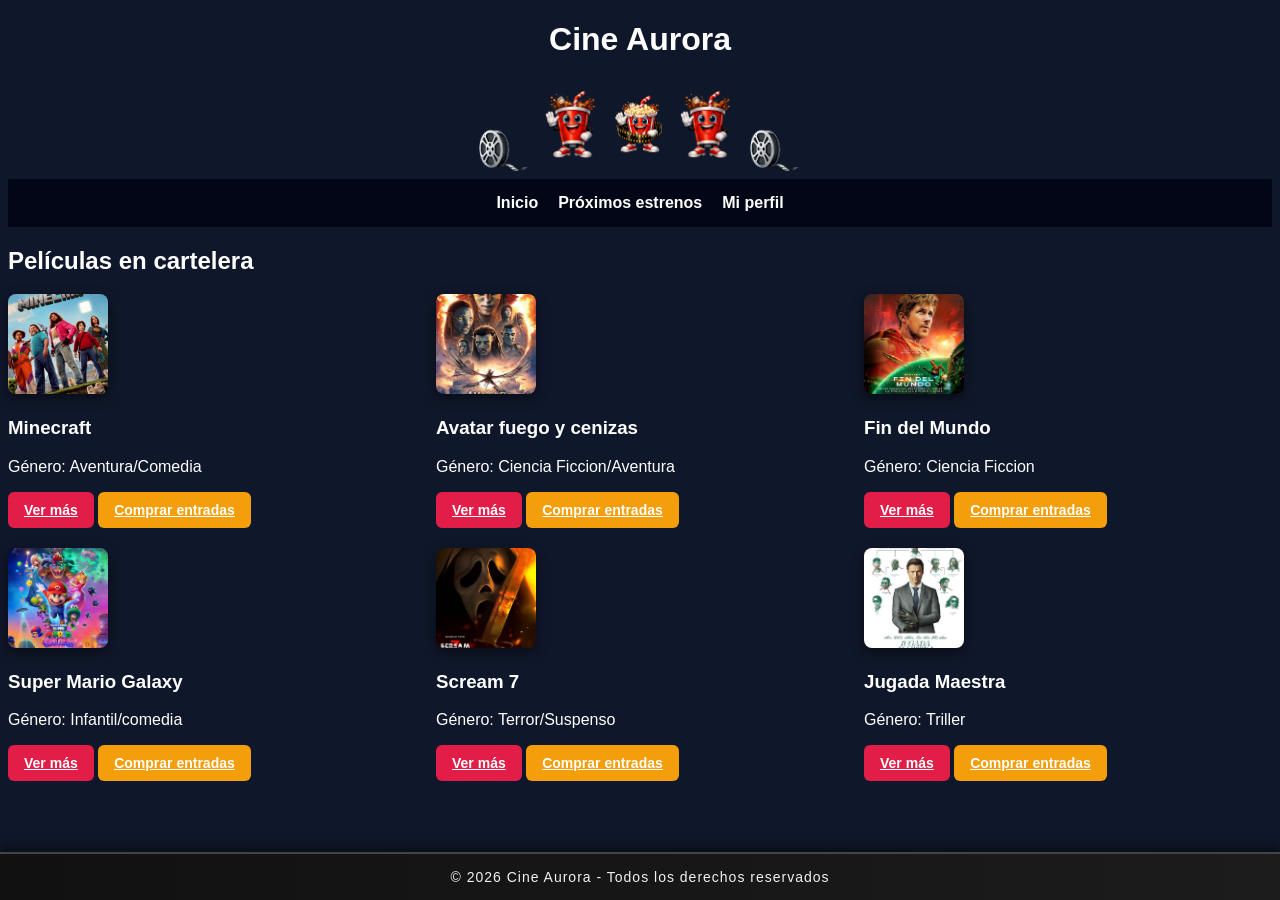
<file: index.html>
<!doctype html>
<html lang="es">
  <head>
    <meta charset="UTF-8" />
    <meta name="viewport" content="width=device-width, initial-scale=1.0" />
    <title>Cine Aurora 📽️</title>
    <meta name="description" content="Cine Aurora - Tu destino para disfrutar del mejor cine en la ciudad. Descubre las últimas películas, compra tus entradas y vive la experiencia cinematográfica al máximo." />

    <link rel="icon" href="./assets/favicon/peli.png" />
    <link rel="stylesheet" href="./css/style.css" />
   
    

  </head>

  <body>
    <header>
      <div class="logo">
        <h1>Cine Aurora</h1>
        <img src="assets/favicon/cinta2.png" alt="logo-cine-aurora" />
        <img src="assets/favicon/vaso2.png" alt="logo-cine-aurora" />
        <img src="assets/favicon/peli.png" alt="logo-cine-aurora" />
        <img src="assets/favicon/vaso2.png" alt="logo-cine-aurora" />
        <img src="assets/favicon/cinta2.png" alt="logo-cine-aurora" />
      </div>
      <div>
        <nav>
          <a href="#">Inicio</a>
          <a href="pages/estrenos.html">Próximos estrenos</a>
          <a href="pages/login.html">Mi perfil</a>
        </nav>
      </div>
    </header>

    <main>
      <h2>Películas en cartelera</h2>
      <section>
        
          <div>
            <img src="assets/img/minecraft.jpg" alt="Minecraft" />
            <h3>Minecraft</h3>
            <p>Género: Aventura/Comedia</p>
            <a class="button" href="pages/detalle.html#Minecraft">Ver más</a>
            <a class="button button--secondary"
            href="pages/entradas.html" onclick="alert('Redirigiendo... Entradas para Minecraft')"
            >Comprar entradas</a>
          </div>

          <div>
            <img src="assets/img/avatar.png" alt="Avatar" />
            <h3>Avatar fuego y cenizas</h3>
            <p>Género: Ciencia Ficcion/Aventura</p>
            <a class="button" href="pages/detalle.html#Avatar">Ver más</a>
            <a class="button button--secondary"
            href="pages/entradas.html" onclick="alert('Redirigiendo... Entradas para Avatar')"
            >Comprar entradas</a>
        
          </div>
          <div>
            <img src="assets/img/fin-del-mundo.jpg" alt="Fin del Mundo" />
            <h3>Fin del Mundo</h3>
            <p>Género: Ciencia Ficcion</p>
            <a class="button" href="pages/detalle.html#Fin del Mundo">Ver más</a>
            <a class="button button--secondary"
            href="pages/entradas.html" onclick="alert('Redirigiendo... Entradas para Fin del Mundo')"
            >Comprar entradas</a>
          </div>

          <div>
            <img src="assets/img/super-mario.jpg" alt="Super Mario Galaxy" />
            <h3>Super Mario Galaxy</h3>
            <p>Género: Infantil/comedia</p>
            <a class="button" href="pages/detalle.html#Super Mario Galaxy">Ver más</a>
            <a class="button button--secondary"
            href="pages/entradas.html" onclick="alert('Redirigiendo... Entradas para Super Mario Galaxy')"
            >Comprar entradas</a>
          </div>

          <div>
            <img src="assets/img/scream7.jpg" alt="Scream 7" />
            <h3>Scream 7</h3>
            <p>Género: Terror/Suspenso</p>
            <a class="button" href="pages/detalle.html#Scream 7">Ver más</a>
            <a class="button button--secondary"
            href="pages/entradas.html" onclick="alert('Redirigiendo... Entradas para Scream 7')"
            >Comprar entradas</a>
          </div>

          <div>
            <img src="assets/img/jugada-maestra.jpg" alt="Jugada Maestra" />
            <h3>Jugada Maestra</h3>
            <p>Género: Triller</p>
            <a class="button" href="pages/detalle.html#Jugada Maestra">Ver más</a>
            <a class="button button--secondary"
            href="pages/entradas.html" onclick="alert('Redirigiendo... Entradas para Jugada Maestra')"
            >Comprar entradas</a>
          </div>
        
      </section>
    </main>

    <footer>
      <p> &copy; 2026 Cine Aurora - Todos los derechos reservados</p>
    </footer>
  </body>
</html>
</file>
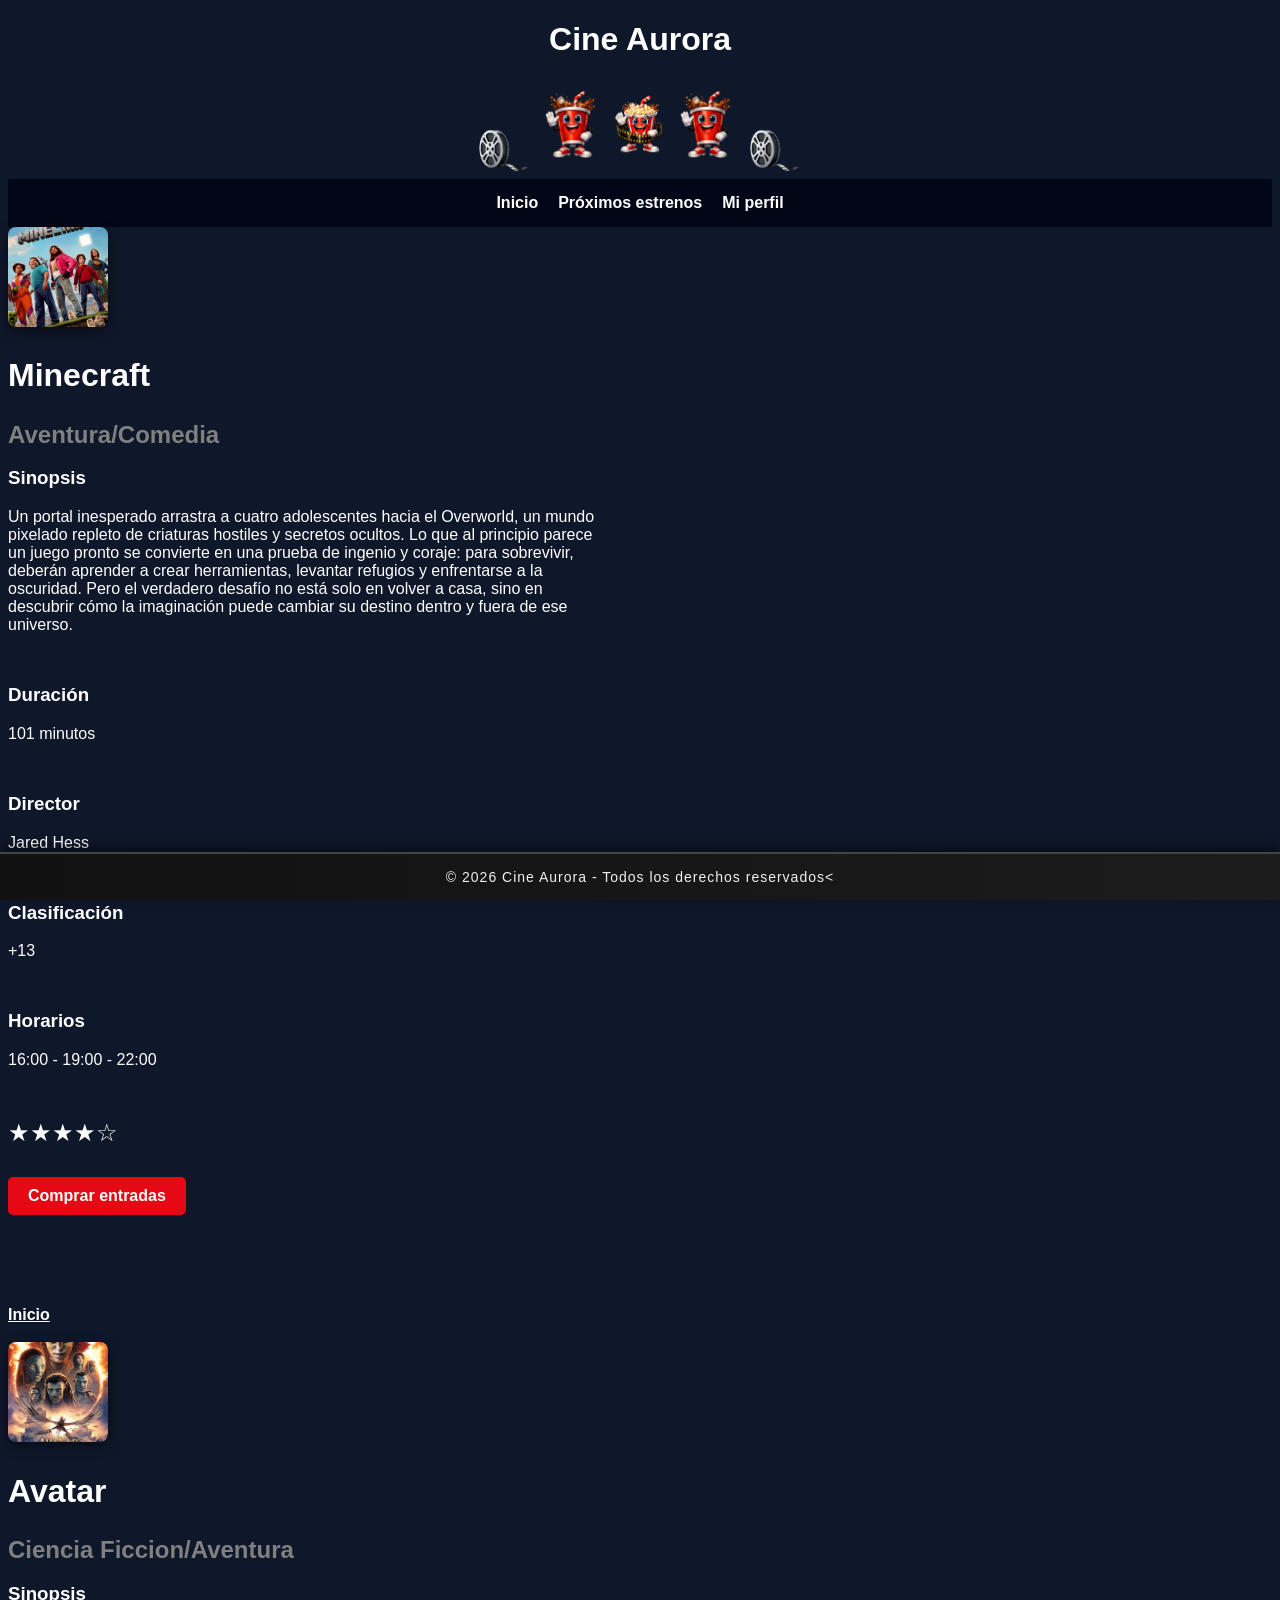
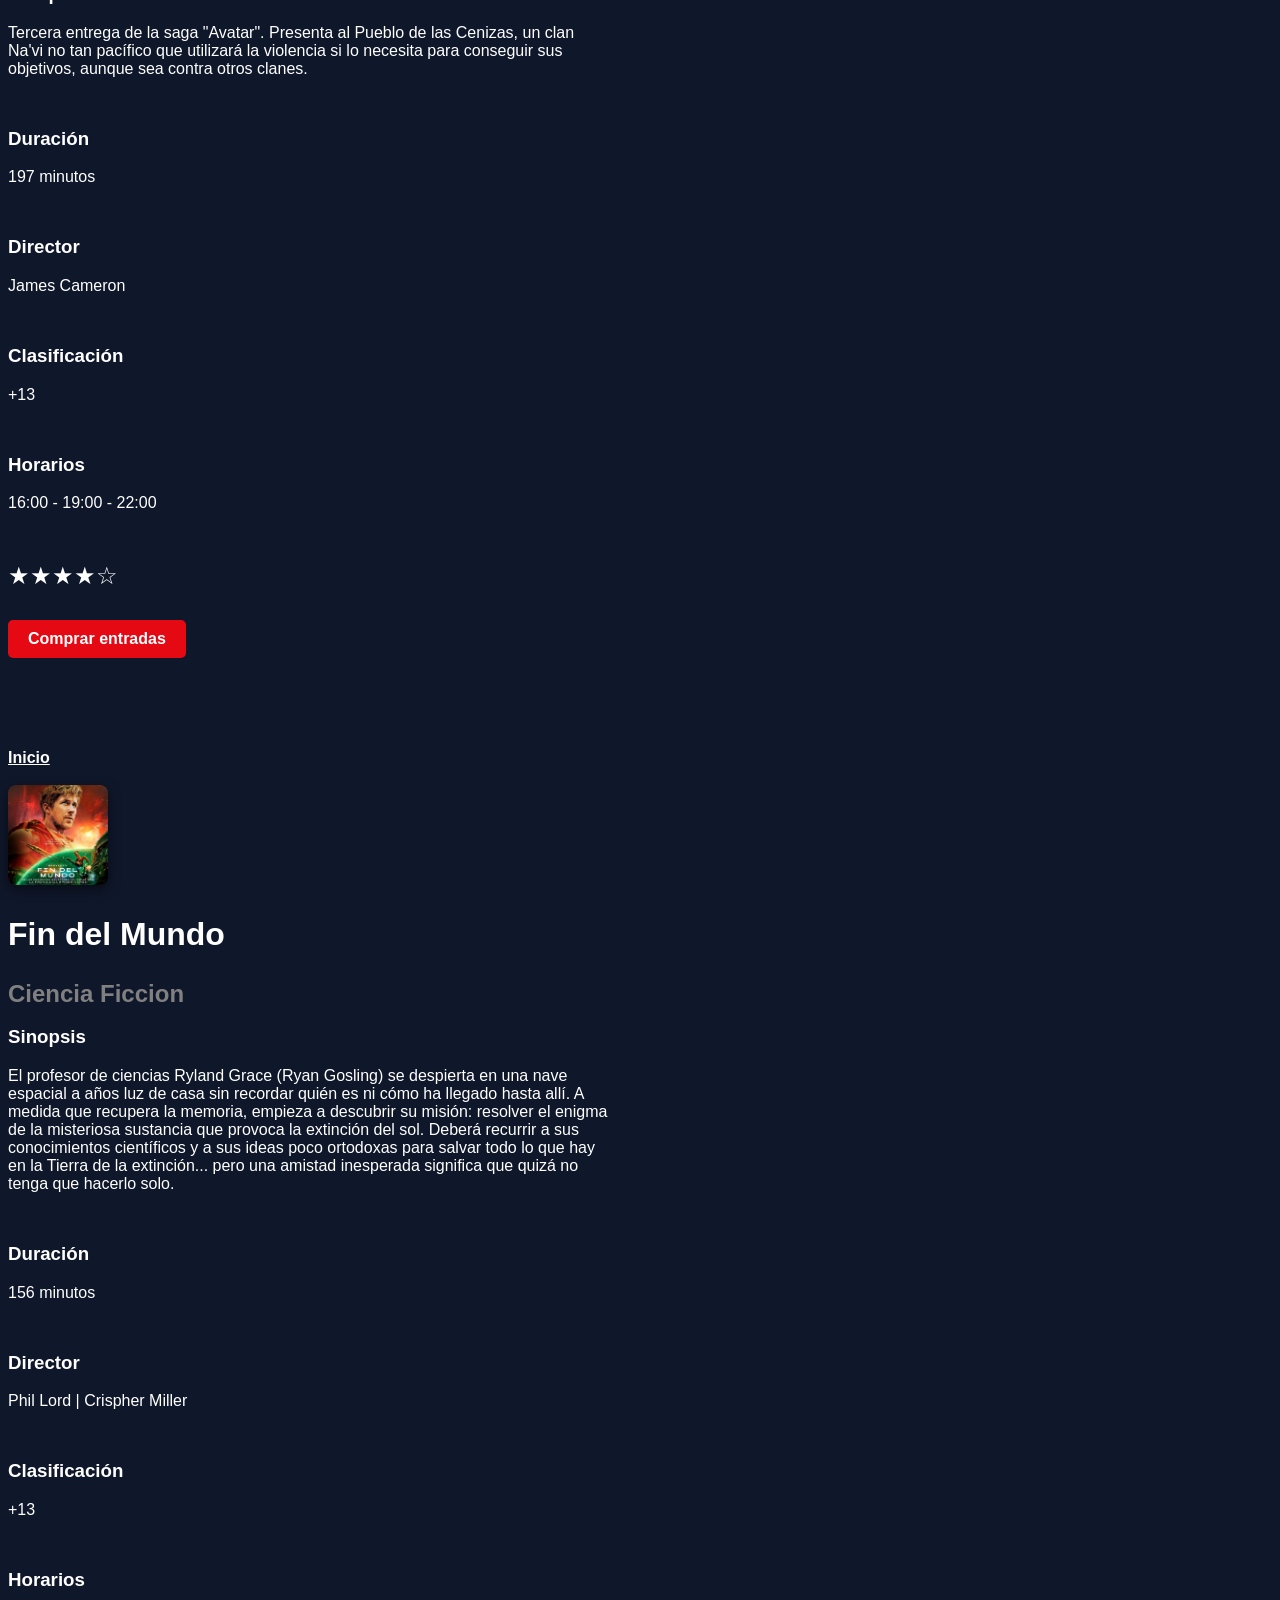
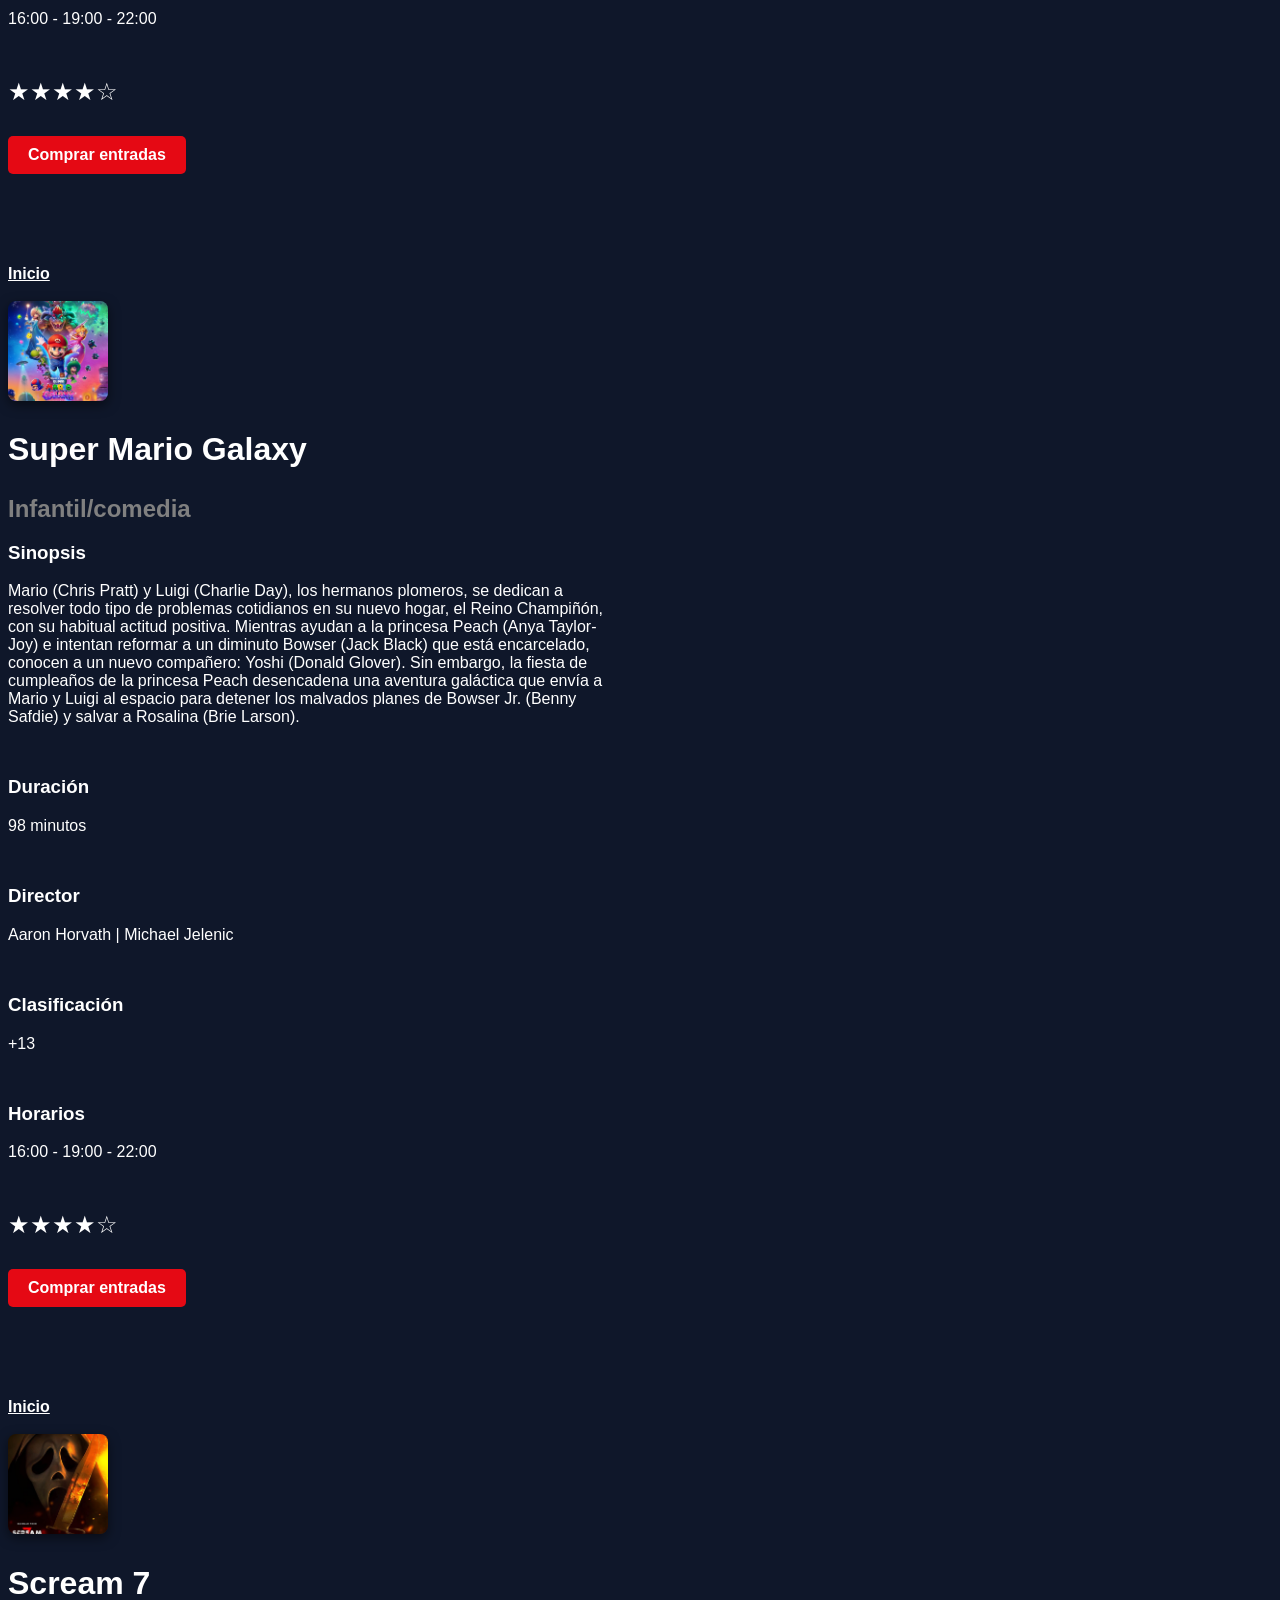
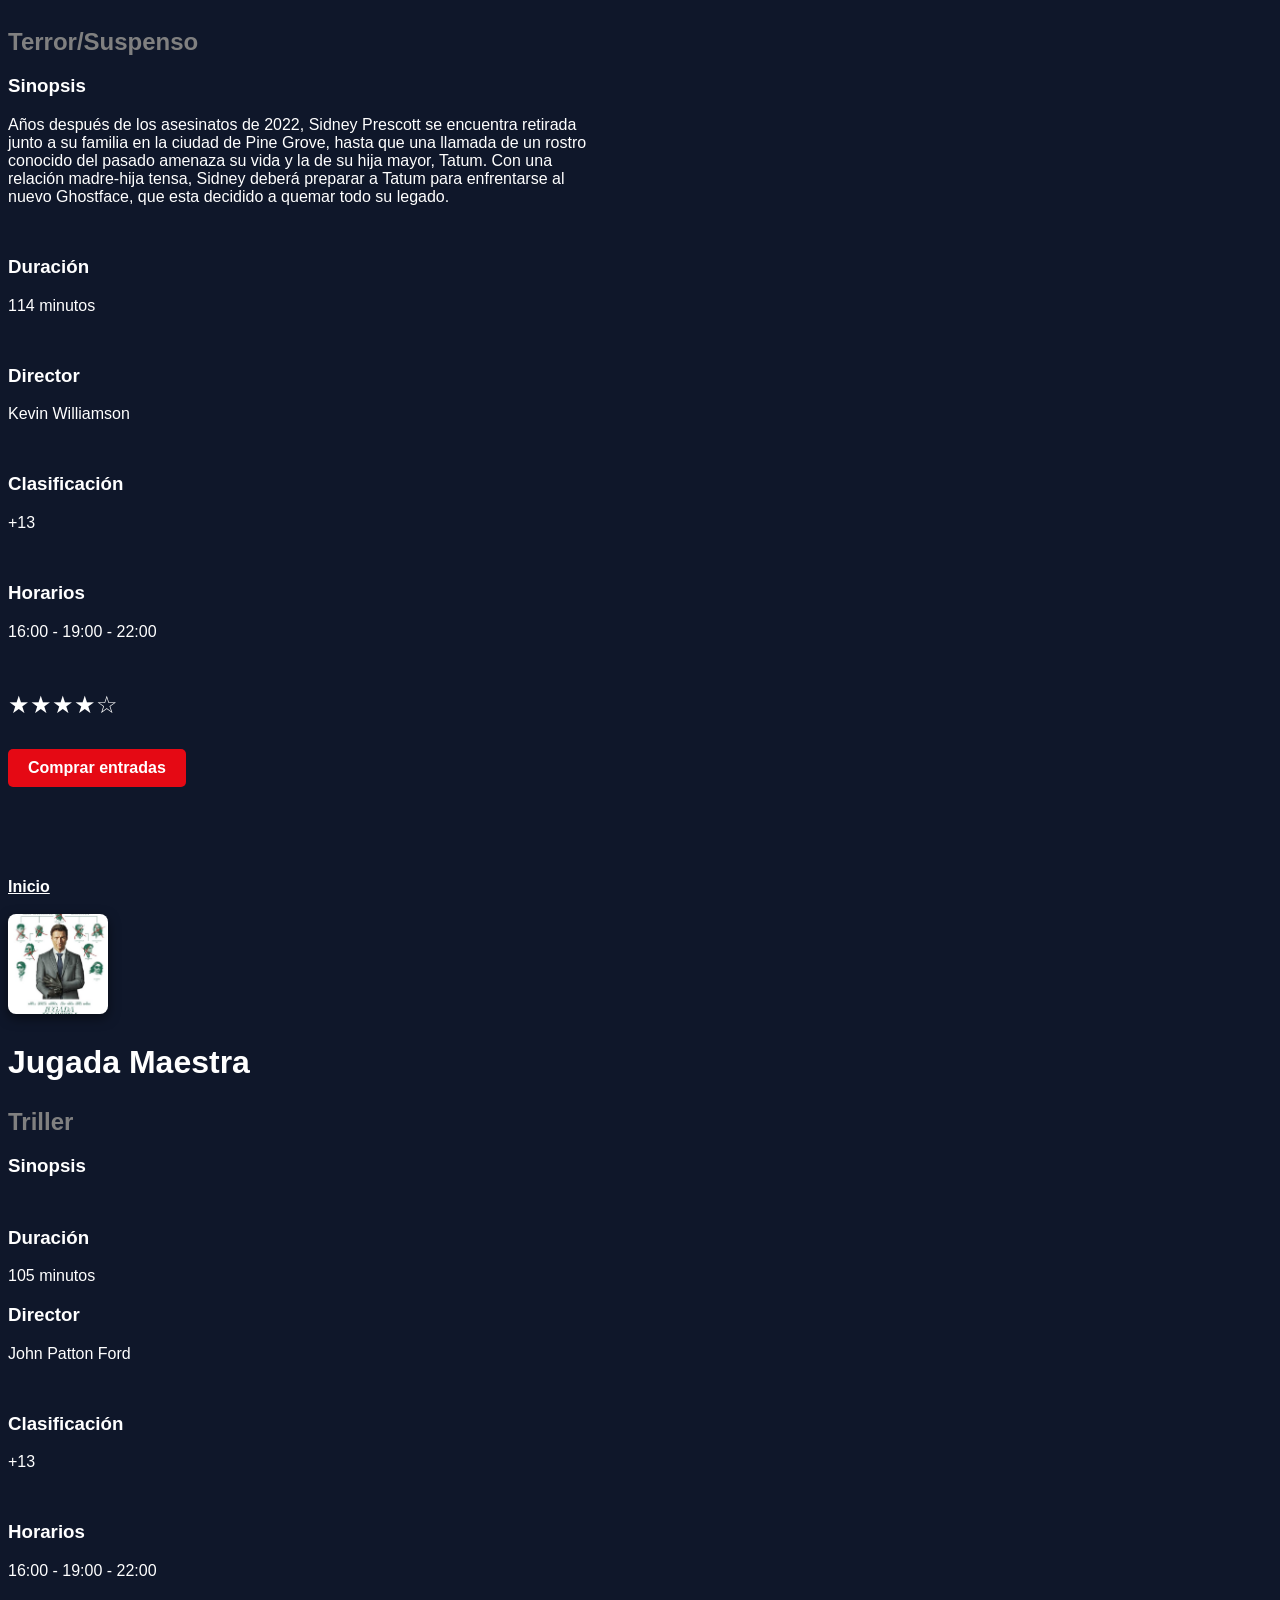
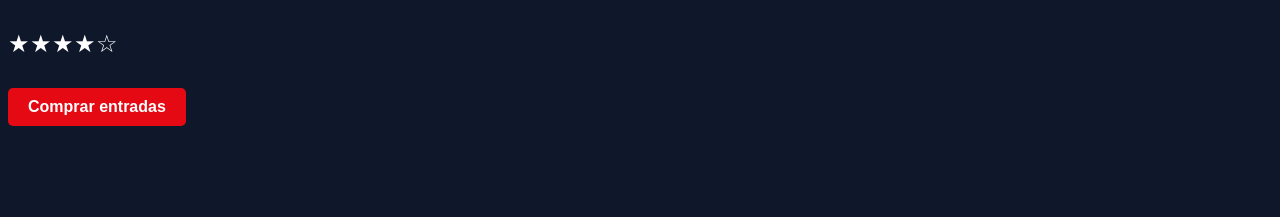
<file: pages/detalle.html>
<!doctype html>
<html lang="es">
<head>
  <meta charset="UTF-8" />
  <meta name="viewport" content="width=device-width, initial-scale=1.0" />
  <title>Cine Aurora 📽️</title>

  <link rel="icon" href="../assets/favicon/peli.png" />
  <link rel="stylesheet" href="../css/detalle.css" />
</head>

<body>

<header>
  <div class="logo">
        <h1>Cine Aurora</h1>
        <img src="../assets/favicon/cinta2.png" alt="logo-cine-aurora" />
        <img src="../assets/favicon/vaso2.png" alt="logo-cine-aurora" />
        <img src="../assets/favicon/peli.png" alt="logo-cine-aurora" />
        <img src="../assets/favicon/vaso2.png" alt="logo-cine-aurora" />
        <img src="../assets/favicon/cinta2.png" alt="logo-cine-aurora" />
      </div>

  <nav>
    <a href="../index.html">Inicio</a>
    <a href="./estrenos.html">Próximos estrenos</a>
    <a href="./login.html">Mi perfil</a>
  </nav>
</header>

<main>
  <section class="detalle-container">
    
    <div class="detalle-poster" id="Minecraft">
      <img src="../assets/img/minecraft.jpg" alt="Minecraft" width="250">
    </div>

    <div class="detalle-info">

      <div class="detalle-header">
        <h1>Minecraft</h1>
        <h2>Aventura/Comedia</h2>
      </div>

      <div class="detalle-seccion">
        <h3>Sinopsis</h3>
        <p>Un portal inesperado arrastra a cuatro adolescentes hacia el Overworld, un mundo pixelado repleto de criaturas hostiles y secretos ocultos. Lo que al principio parece un juego pronto se convierte en una prueba de ingenio y coraje: para sobrevivir, deberán aprender a crear herramientas, levantar refugios y enfrentarse a la oscuridad. Pero el verdadero desafío no está solo en volver a casa, sino en descubrir cómo la imaginación puede cambiar su destino dentro y fuera de ese universo.</p>
      </div>

      <div class="detalle-seccion">
        <h3>Duración</h3>
        <p>101 minutos</p>
      </div>

      <div class="detalle-seccion">
        <h3>Director</h3>
        <p>Jared Hess</p>
      </div>

      <div class="detalle-seccion">
        <h3>Clasificación</h3>
        <p>+13</p>
      </div>

      <div class="detalle-seccion">
        <h3>Horarios</h3>
        <p>16:00 - 19:00 - 22:00</p>
      </div>

      <div class="detalle-puntuacion">
        ★★★★☆
      </div>

      <a class="btn-comprar" href="entradas.html" onclick="alert('Redirigiendo... Entradas para Minecraft')">
        Comprar entradas
      </a>

    </div>
    <br><br><br><br>
    <hr>
    <a href="../index.html">Inicio</a>
    <br><br>
    <div class="detalle-poster" id="Avatar">
      <img src="../assets/img/avatar.png" alt="Avatar" width="250">
    </div>

    <div class="detalle-info">

      <div class="detalle-header">
        <h1>Avatar</h1>
        <h2>Ciencia Ficcion/Aventura</h2>
      </div>

      <div class="detalle-seccion">
        <h3>Sinopsis</h3>
        <p>Tercera entrega de la saga "Avatar". Presenta al Pueblo de las Cenizas, un clan Na'vi no tan pacífico que utilizará la violencia si lo necesita para conseguir sus objetivos, aunque sea contra otros clanes. </p>
      </div>

      <div class="detalle-seccion">
        <h3>Duración</h3>
        <p>197 minutos</p>
      </div>

      <div class="detalle-seccion">
        <h3>Director</h3>
        <p>James Cameron</p>
      </div>

      <div class="detalle-seccion">
        <h3>Clasificación</h3>
        <p>+13</p>
      </div>

      <div class="detalle-seccion">
        <h3>Horarios</h3>
        <p>16:00 - 19:00 - 22:00</p>
      </div>

      <div class="detalle-puntuacion">
        ★★★★☆
      </div>

      <a class="btn-comprar" href="entradas.html" onclick="alert('Redirigiendo... Entradas para Avatar')">
        Comprar entradas
      </a>

    </div>
    <br><br><br><br>
    <hr>
       <a href="../index.html">Inicio</a>
    <br><br>
    <div class="detalle-poster" id="Fin del Mundo">
      <img src="../assets/img/fin-del-mundo.jpg" alt="Fin del Mundo" width="250">
    </div>

    <div class="detalle-info">

      <div class="detalle-header">
        <h1>Fin del Mundo</h1>
        <h2>Ciencia Ficcion</h2>
      </div>

      <div class="detalle-seccion">
        <h3>Sinopsis</h3>
        <p>El profesor de ciencias Ryland Grace (Ryan Gosling) se despierta en una nave espacial a años luz de casa sin recordar quién es ni cómo ha llegado hasta allí. A medida que recupera la memoria, empieza a descubrir su misión: resolver el enigma de la misteriosa sustancia que provoca la extinción del sol. Deberá recurrir a sus conocimientos científicos y a sus ideas poco ortodoxas para salvar todo lo que hay en la Tierra de la extinción... pero una amistad inesperada significa que quizá no tenga que hacerlo solo.</p>
      </div>

      <div class="detalle-seccion">
        <h3>Duración</h3>
        <p>156 minutos</p>
      </div>

      <div class="detalle-seccion">
        <h3>Director</h3>
        <p>Phil Lord | Crispher Miller</p>
      </div>

      <div class="detalle-seccion">
        <h3>Clasificación</h3>
        <p>+13</p>
      </div>

      <div class="detalle-seccion">
        <h3>Horarios</h3>
        <p>16:00 - 19:00 - 22:00</p>
      </div>

      <div class="detalle-puntuacion">
        ★★★★☆
      </div>

      <a class="btn-comprar" href="#" onclick="alert('Sistema no disponible')">
        Comprar entradas
      </a>

    </div>
    <br><br><br><br>
    <hr>
       <a href="../index.html">Inicio</a>
    <br><br>
    <div class="detalle-poster" id="Super Mario Galaxy">
      <img src="../assets/img/super-mario.jpg" alt="Super Mario Galaxy" width="250">
    </div>

    <div class="detalle-info">

      <div class="detalle-header">
        <h1>Super Mario Galaxy</h1>
        <h2>Infantil/comedia</h2>
      </div>

      <div class="detalle-seccion">
        <h3>Sinopsis</h3>
        <p>Mario (Chris Pratt) y Luigi (Charlie Day), los hermanos plomeros, se dedican a resolver todo tipo de problemas cotidianos en su nuevo hogar, el Reino Champiñón, con su habitual actitud positiva. Mientras ayudan a la princesa Peach (Anya Taylor-Joy) e intentan reformar a un diminuto Bowser (Jack Black) que está encarcelado, conocen a un nuevo compañero: Yoshi (Donald Glover). Sin embargo, la fiesta de cumpleaños de la princesa Peach desencadena una aventura galáctica que envía a Mario y Luigi al espacio para detener los malvados planes de Bowser Jr. (Benny Safdie) y salvar a Rosalina (Brie Larson).</p>
      </div>

      <div class="detalle-seccion">
        <h3>Duración</h3>
        <p>98 minutos</p>
      </div>

      <div class="detalle-seccion">
        <h3>Director</h3>
        <p>Aaron Horvath | Michael Jelenic</p>
      </div>

      <div class="detalle-seccion">
        <h3>Clasificación</h3>
        <p>+13</p>
      </div>

      <div class="detalle-seccion">
        <h3>Horarios</h3>
        <p>16:00 - 19:00 - 22:00</p>
      </div>

      <div class="detalle-puntuacion">
        ★★★★☆
      </div>

      <a class="btn-comprar" href="#" onclick="alert('Sistema no disponible')">
        Comprar entradas
      </a>

    </div>
    <br><br><br><br>
    <hr>
       <a href="../index.html">Inicio</a>
    <br><br>
    <div class="detalle-poster" id="Scream 7">
      <img src="../assets/img/scream7.jpg" alt="Scream 7" width="250">
    </div>

    <div class="detalle-info">

      <div class="detalle-header">
        <h1>Scream 7</h1>
        <h2>Terror/Suspenso</h2>
      </div>

      <div class="detalle-seccion">
        <h3>Sinopsis</h3>
        <p>Años después de los asesinatos de 2022, Sidney Prescott se encuentra retirada junto a su familia en la ciudad de Pine Grove, hasta que una llamada de un rostro conocido del pasado amenaza su vida y la de su hija mayor, Tatum. Con una relación madre-hija tensa, Sidney deberá preparar a Tatum para enfrentarse al nuevo Ghostface, que esta decidido a quemar todo su legado.</p>
      </div>

      <div class="detalle-seccion">
        <h3>Duración</h3>
        <p>114 minutos</p>
      </div>

      <div class="detalle-seccion">
        <h3>Director</h3>
        <p>Kevin Williamson</p>
      </div>

      <div class="detalle-seccion">
        <h3>Clasificación</h3>
        <p>+13</p>
      </div>

      <div class="detalle-seccion">
        <h3>Horarios</h3>
        <p>16:00 - 19:00 - 22:00</p>
      </div>

      <div class="detalle-puntuacion">
        ★★★★☆
      </div>

      <a class="btn-comprar" href="#" onclick="alert('Sistema no disponible')">
        Comprar entradas
      </a>

    </div>
    <br><br><br><br>
    <hr>
       <a href="../index.html">Inicio</a>
    <br><br>
    <div class="detalle-poster" id="Jugada Maestra">
      <img src="../assets/img/jugada-maestra.jpg" alt="Jugada Maestra" width="250">
    </div>

    <div class="detalle-info">

      <div class="detalle-header">
        <h1>Jugada Maestra</h1>
        <h2>Triller</h2>
      </div>

      <div class="detalle-seccion">
        <h3>Sinopsis</h3>
        <p></p>
      </div>

      <div class="detalBecket, un potencial heredero de una fortuna millonaria, solo tiene un pequeño problema: que es el octavo en la línea de sucesión. Lo cual, por supuesto, tiene una fácil solución: matarlos a todos hasta que solo quede él.le-seccion">
        <h3>Duración</h3>
        <p>105 minutos</p>
      </div>

      <div class="detalle-seccion">
        <h3>Director</h3>
        <p>John Patton Ford</p>
      </div>

      <div class="detalle-seccion">
        <h3>Clasificación</h3>
        <p>+13</p>
      </div>

      <div class="detalle-seccion">
        <h3>Horarios</h3>
        <p>16:00 - 19:00 - 22:00</p>
      </div>

      <div class="detalle-puntuacion">
        ★★★★☆
      </div>

      <a class="btn-comprar" href="#" onclick="alert('Sistema no disponible')">
        Comprar entradas
      </a>

    </div>
    <br><br><br><br>
    <hr>

  </section>
</main>

<footer class="footer">
  <p> &copy; 2026 Cine Aurora - Todos los derechos reservados<</p>
</footer>

</body>
</html>
</file>
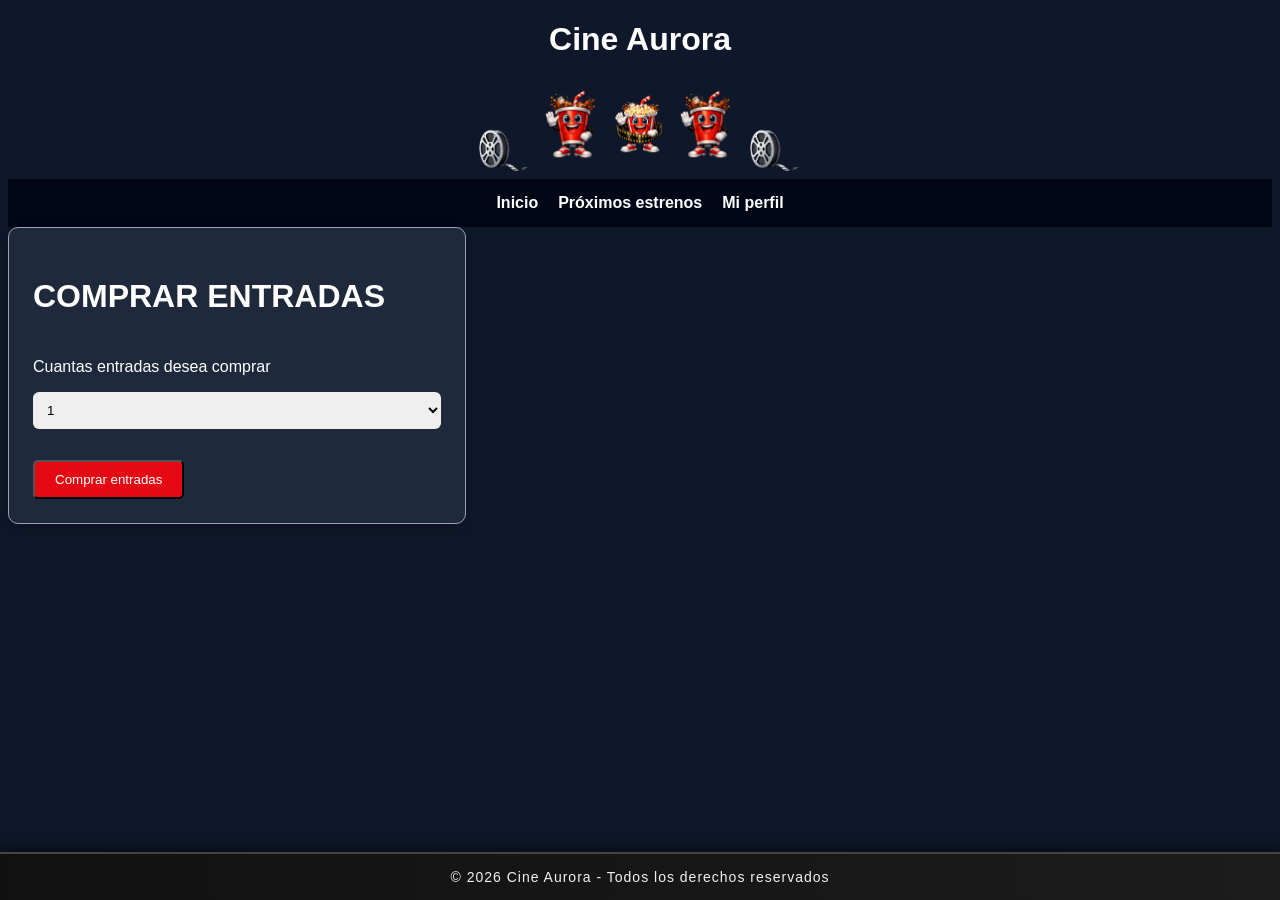
<file: pages/entradas.html>
<!doctype html>
<html lang="es">
  <head>
    <meta charset="UTF-8" />
    <meta name="viewport" content="width=device-width, initial-scale=1.0" />
    <title>Cine Aurora 📽️</title>
    <meta name="description" content="Cine Aurora - Tu destino para disfrutar del mejor cine en la ciudad. Descubre las últimas películas, compra tus entradas y vive la experiencia cinematográfica al máximo." />
    <link rel="icon" href="../assets/favicon/peli.png" />
    <link rel="stylesheet" href="../css/style.css" />
   
    

  </head>

  <body>
    <header>
      <div class="logo">
        <h1>Cine Aurora</h1>
        <img src="../assets/favicon/cinta2.png" alt="logo-cine-aurora" />
        <img src="../assets/favicon/vaso2.png" alt="logo-cine-aurora" />
        <img src="../assets/favicon/peli.png" alt="logo-cine-aurora" />
        <img src="../assets/favicon/vaso2.png" alt="logo-cine-aurora" />
        <img src="../assets/favicon/cinta2.png" alt="logo-cine-aurora" />
      </div>
      <div>
        <nav>
          <a href="../index.html">Inicio</a>
          <a href="./estrenos.html">Próximos estrenos</a>
          <a href="../pages/login.html">Mi perfil</a>
        </nav>
      </div>
    </header>

    <main>
            <section>
                
                <form class="form-registro"  action="../index.html">
                        
                        
                        
                        <div class="detalle-header">
                            <h1>COMPRAR ENTRADAS</h1>
                        </div>
                        <label> Cuantas entradas desea comprar</label>
                        <select>
                            <option>1</option>
                            <option>2</option>
                            <option>3</option>
                        </select>

                        <div>
                            <button type="submit" class="btn-comprar" href="#" onclick="alert('Lo sentimos, en este momento no funciona nuestro sistema')">Comprar entradas</button>
                        </div>
                </form>
            </section>
    </main>
<footer>
      <p> &copy; 2026 Cine Aurora - Todos los derechos reservados</p>
    </footer>
  </body>
</html>
</file>
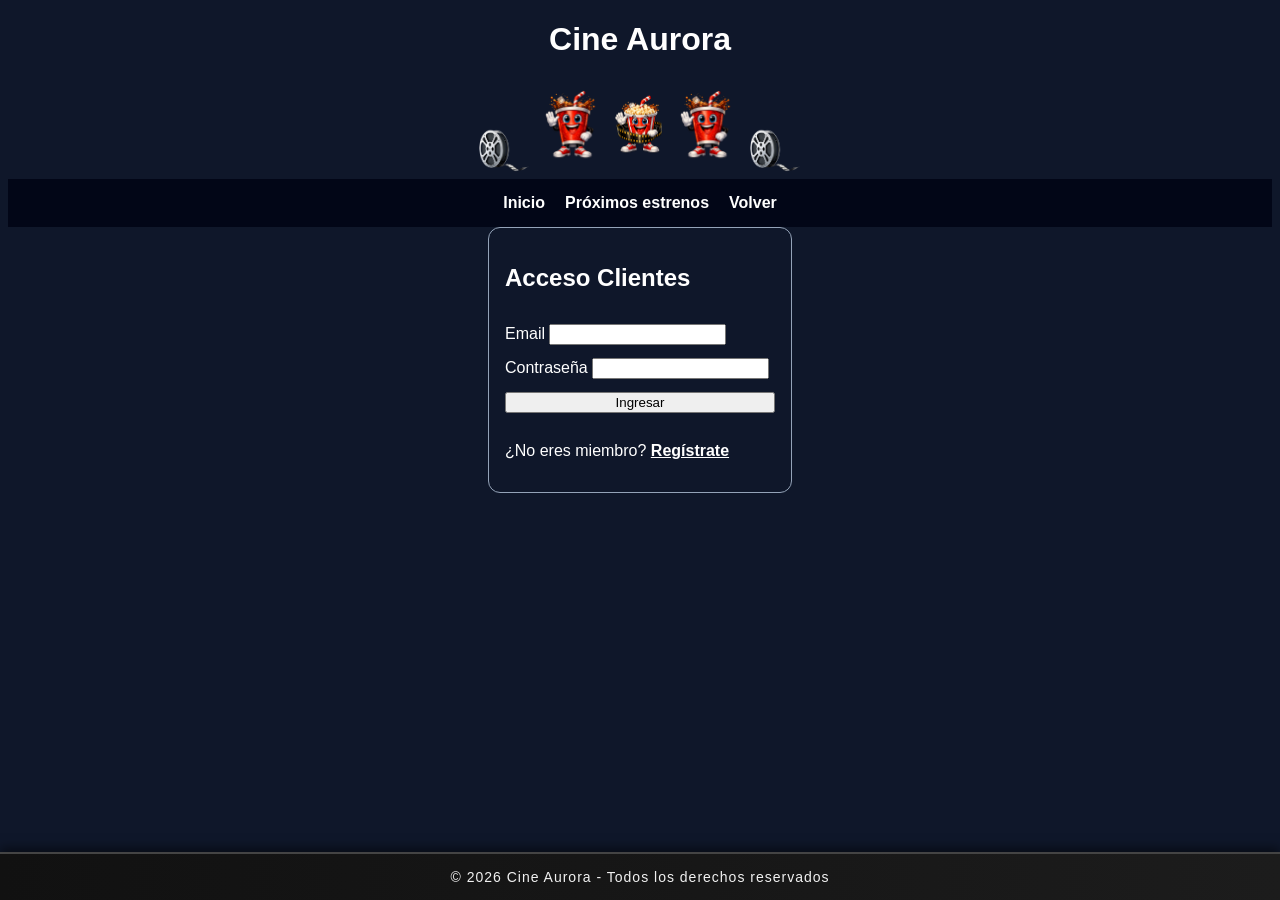
<file: pages/login.html>
<!doctype html>
<html lang="es">
  <head>
    <meta charset="UTF-8" />
    <meta name="viewport" content="width=device-width, initial-scale=1.0" />
    <title>Cine Aurora 📽️ - Login</title>
    <meta name="description" content="Cine Aurora - Login" />
    <link rel="icon" href="../assets/favicon/peli.png" />
    <link rel="stylesheet" href="../css/style.css" />
  </head>

  <body>
    <header>
      <div class="logo">
        <h1>Cine Aurora</h1>
        <img src="../assets/favicon/cinta2.png" alt="logo-cine-aurora" />
        <img src="../assets/favicon/vaso2.png" alt="logo-cine-aurora" />
        <img src="../assets/favicon/peli.png" alt="logo-cine-aurora" />
        <img src="../assets/favicon/vaso2.png" alt="logo-cine-aurora" />
        <img src="../assets/favicon/cinta2.png" alt="logo-cine-aurora" />
      </div>
      <div>
        <nav>
          <a href="../index.html">Inicio</a>
          <a href="./estrenos.html">Próximos estrenos</a>
          <a href="../index.html">Volver</a>
        </nav>
      </div>
    </header>
    <main> 
      <form action="perfil.html">
        <h2>Acceso Clientes</h2>
        <div>
          <label>Email</label>
          <input type="email" required />
        </div>
        <div>
          <label>Contraseña</label>
          <input type="password" required />
        </div>
        <button type="submit">Ingresar</button>
        <p>¿No eres miembro? <a href="registro.html">Regístrate</a></p>
      </form>
    </main>

    <footer>
      <p>&copy; 2026 Cine Aurora - Todos los derechos reservados</p>
    </footer>
  </body>
</html>
</file>
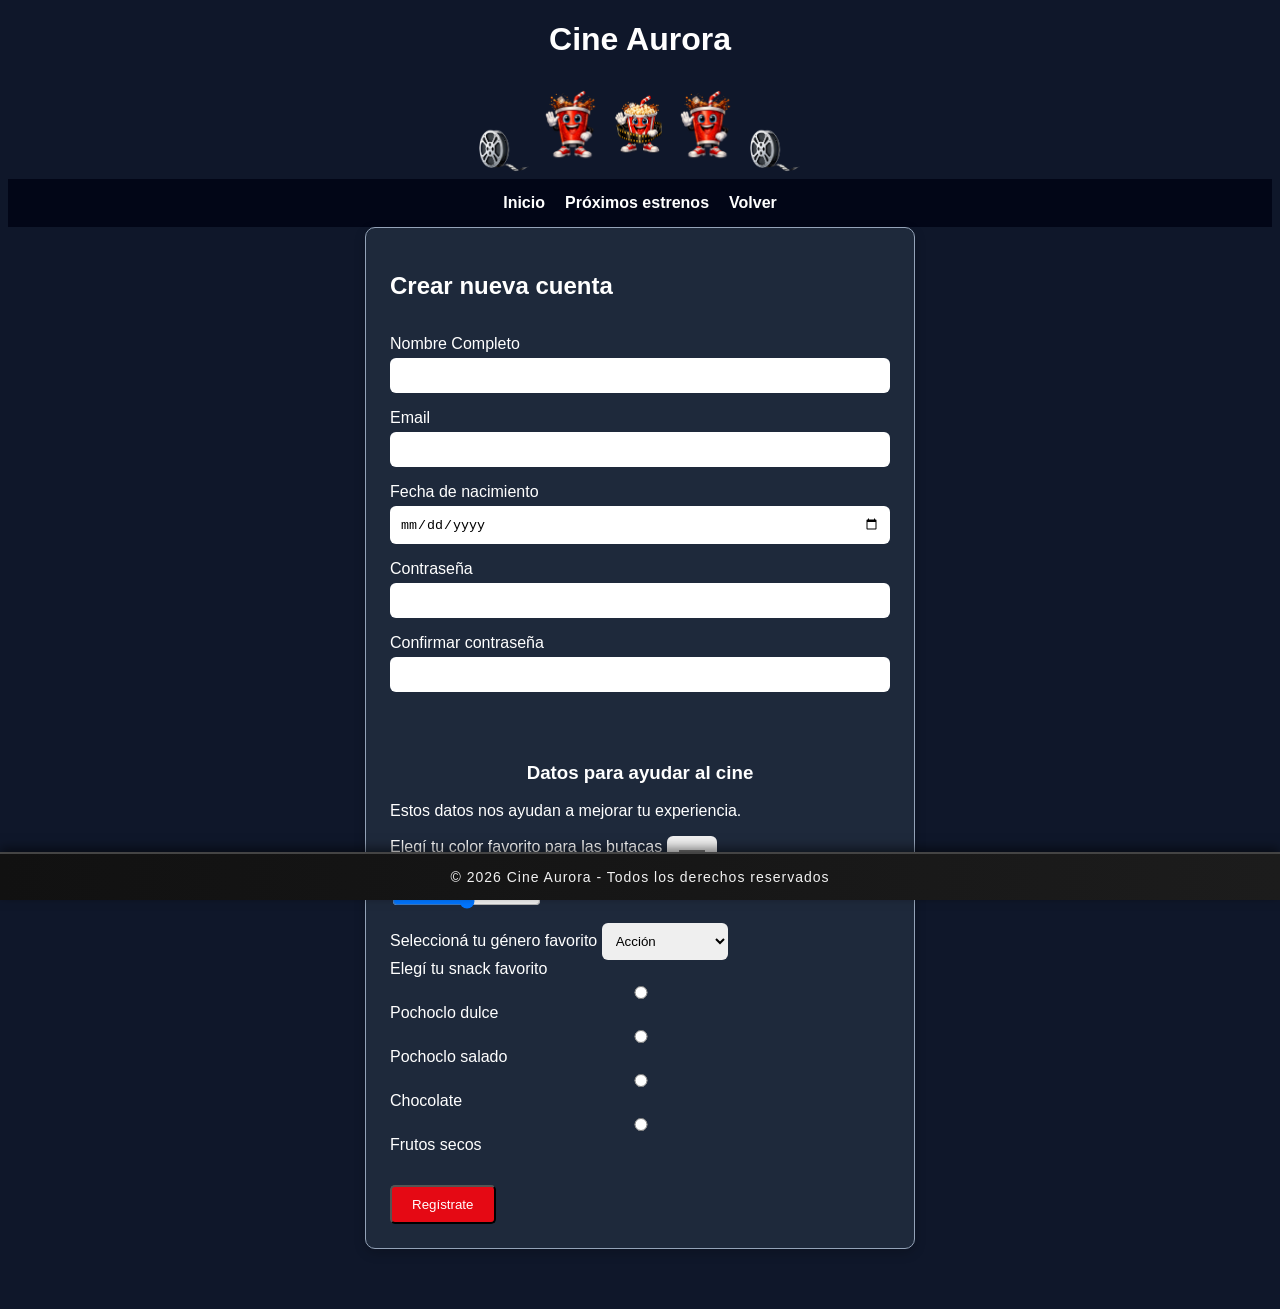
<file: pages/registro.html>
<!doctype html>
<html lang="es">
  <head>
    <meta charset="UTF-8" />
    <meta name="viewport" content="width=device-width, initial-scale=1.0" />
    <title>Cine Aurora 📽️ - Registro</title>
    <meta name="description" content="Cine Aurora - Registro" />
    <link rel="icon" href="../assets/favicon/peli.png" />
    <link rel="stylesheet" href="../css/style.css" />
  </head>

  <body>
    <header>
      <div class="logo">
        <h1>Cine Aurora</h1>
        <img src="../assets/favicon/cinta2.png" alt="logo-cine-aurora" />
        <img src="../assets/favicon/vaso2.png" alt="logo-cine-aurora" />
        <img src="../assets/favicon/peli.png" alt="logo-cine-aurora" />
        <img src="../assets/favicon/vaso2.png" alt="logo-cine-aurora" />
        <img src="../assets/favicon/cinta2.png" alt="logo-cine-aurora" />
      </div>
      <div>
        <nav>
          <a href="../index.html">Inicio</a>
          <a href="./estrenos.html">Próximos estrenos</a>
          <a href="../index.html">Volver</a>
        </nav>
      </div>
    </header>

    <main>
      <div>
        <form class="form-registro" action="login.html">
          <h2>Crear nueva cuenta</h2>
          <div class="form-grupo">
            <label>Nombre Completo</label>
            <input type="text" required />
          </div>
          <div class="form-grupo">
            <label>Email</label>
            <input type="email" required />
          </div>
          <div class="form-grupo">
            <label>Fecha de nacimiento</label>
            <input type="date" required />
          </div>
          <div class="form-grupo">
            <label>Contraseña</label>
            <input type="password" required />
          </div>

          <div class="form-grupo">
            <label>Confirmar contraseña</label>
            <input type="password" required />
          </div>

          <hr />

          <div>
            <div>
              <h3>Datos para ayudar al cine</h3>
              <p>Estos datos nos ayudan a mejorar tu experiencia.</p>
            </div>
            <div>
              <div>
                <label>Elegí tu color favorito para las butacas</label>
                <input type="color" />
              </div>

              <div>
                <label
                  >¿Cuántas entradas comprás en general? Min: 0 | Max: 10</label
                >
                <input type="range" min="0" max="10" />
              </div>

              <div>
                <label>Seleccioná tu género favorito</label>
                <select>
                  <option>Acción</option>
                  <option>Drama</option>
                  <option>Ciencia ficción</option>
                  <option>Terror</option>
                  <option>Comedia</option>
                  <option>Romance</option>
                </select>
              </div>

              <div class ="form-radio">
                <label>Elegí tu snack favorito</label>

                <input type="radio" name="snack" />
                <label>Pochoclo dulce</label>

                <input type="radio" name="snack" />
                <label>Pochoclo salado</label>

                <input type="radio" name="snack" />
                <label>Chocolate</label>

                <input type="radio" name="snack" />
                <label>Frutos secos</label>
              </div>
            </div>
          </div>

          <div>
            <button type="submit" class="btn-comprar">Regístrate</button>
          </div>
        </form>
      </div>

      <footer>
        <p>&copy; 2026 Cine Aurora - Todos los derechos reservados</p>
      </footer>
    </main>
  </body>
</html>
</file>
<file: css/style.css>
@import url(./components/poster.css); /* solo tiene modificado las dimensiones de las img */
@import url(components/grids.css);
@import url(components/card-horizontal.css);
@import url("./components/nav.css");
@import url("./detalle.css");
@import url("components/footer.css");
@import url("./components/button.css");
@import url(components/card-vertical.css);

/* Paletas de colores que pueden usar: */

/* Paleta 1: */
:root {
  --color-fondo: #0f172a;
  --color-superficie: #1e293b;
  --color-primario: #e11d48;
  --color-secundario: #f59e0b;
  --color-texto: #f8fafc;
  --color-texto-suave: #94a3b8;
}

/* Paleta 2: */
/*:root {
  --color-fondo: #fff8e7;
  --color-superficie: #ffe8a3;
  --color-primario: #e63946;
  --color-secundario: #ffb703;
  --color-texto: #1d3557;
  --color-texto-suave: #457b9d;
}*/

/* Paleta 3: */
/*:root {
  --color-fondo: #141414;
  --color-superficie: #1f1f1f;
  --color-primario: #e50914;
  --color-secundario: #00b4d8;
  --color-texto: #ffffff;
  --color-texto-suave: #b3b3b3;
}*/

@media (max-width: 1024px) {
  section {
    grid-template-columns: repeat(2, 1fr); 
    grid-template-rows: auto;         
  }
}

/* Celulares (pantallas chicas) */
@media (max-width: 600px) {
  section {
    grid-template-columns: 1fr; 
    grid-template-rows: auto;   
  }
}
</file>
<file: css/detalle.css>
/* IMPORTS */
@import url('./components/nav.css');
@import url('./components/button.css');
@import url('./components/poster.css');
@import url('./components/footer.css');
@import url('./components/card-horizontal.css');

/* VARIABLES */
:root {
    --color-bg: #0f172a;
    --color-card: #1e293b;
    --color-text: #ffffff;
    --color-accent: #e50914;
}



/* BODY */
body {
    font-family: Arial, sans-serif;
    background-color: var(--color-bg);
    color: var(--color-text);
}
header {
    text-align: center;
}
h2 {
    text-align: left;
}

/* INFO */
.detalle-info {
    max-width: 600px;
}

.detalle-header h1 {
    font-size: 2rem;
}

.detalle-header h2 {
    color: var(--color-primario);
    color: gray;
    margin-bottom: 10px;
}

/* SECCIONES */
.detalle-seccion {
    margin: 15px auto 50px;
}

/* PUNTUACIÓN */
.detalle-puntuacion {
    font-size: 1.5rem;
    margin: 15px 0;
}


.btn-comprar {
    display: inline-block;
    margin-top: 15px;
    padding: 10px 20px;
    background-color: var(--color-accent);
    color: white;
    text-decoration: none;
    border-radius: 5px;
}

.btn-comprar:hover {
    background-color: #b20710;
}


.form-registro {
    display: grid;
    gap: 16px;
    width: 100%;
    max-width: 500px;
    background-color: var(--color-superficie);
    padding: 24px;
    border-radius: 10px;
    box-shadow: 0 4px 12px rgba(0,0,0,0.2);
}



.form-grupo {
    display: flex;
    flex-direction: column;
    gap: 5px;
}


.form-registro input,
.form-registro select {
    padding: 10px;
    border-radius: 6px;
    border: none;
}


.form-radio {
    display: flex;
    flex-direction: column;
    gap: 5px;
}


@media (max-width: 768px) {
    .detalle-container {
        flex-direction: column;
        align-items: center;
        text-align: center;
    }

    .detalle-poster img {
        width: 80%;
    }
}
</file>
